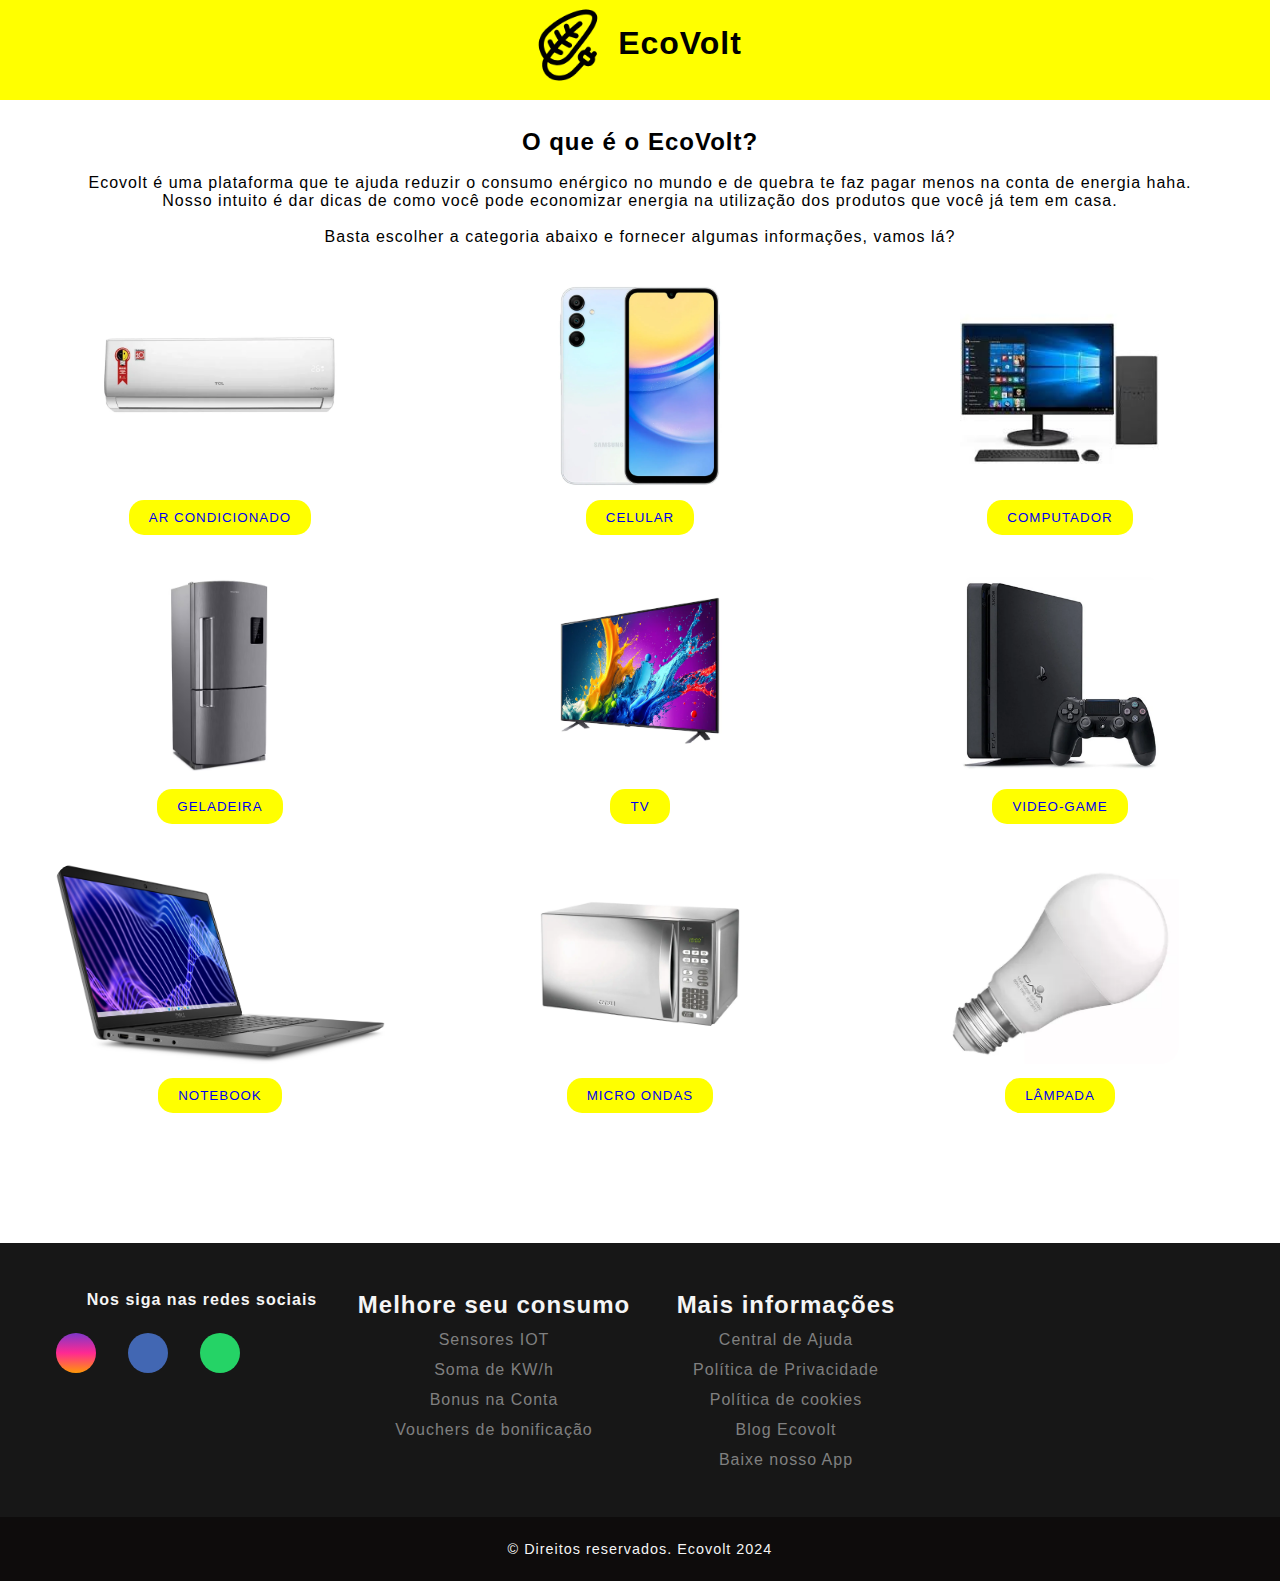
<file: index.html>
<!DOCTYPE html>
<html lang="pt-br">
<head>
    <meta charset="UTF-8">
    <meta name="viewport" content="width=device-width, initial-scale=1.0">
    <title>EcoVolt</title>

    <!-- css -->
    <link rel="stylesheet" href="/css/style.css">

    <!-- icone da aba -->
    <link rel="shortcut icon" href="/images/energy-green-leaf-svgrepo-com.png" type="image/x-icon">

    <!-- icones do rodapé -->
    <link rel="stylesheet" href="https://cdnjs.cloudflare.com/ajax/libs/font-awesome/6.2.1/css/all.min.css" integrity="sha512-MV7K8+y+gLIBoVD59lQIYicR65iaqukzvf/nwasF0nqhPay5w/9lJmVM2hMDcnK1OnMGCdVK+iQrJ7lzPJQd1w==" crossorigin="anonymous" referrerpolicy="no-referrer"/>

</head>

<!-- inicio -->
<body>
    <header>
        <img class="logo" src="/images/energy-green-leaf-svgrepo-com.png" alt="imagem de uma folha com ponta de tomada">
        <h1 class="nome">EcoVolt</h1>
    </header>
    <main>
        <h2 class="subtitulo">O que é o EcoVolt?</h2>
            <p>Ecovolt é uma plataforma que te ajuda reduzir o consumo enérgico no mundo e de quebra te faz pagar menos na conta de energia haha.<br>

                Nosso intuito é dar dicas de como você pode economizar energia na utilização dos produtos que você já tem em casa.<br><br>
                
                Basta escolher a categoria abaixo e fornecer algumas informações, vamos lá?
                </p>

        <div class="home">

            <!-- produto1 -->
            <div class="imagensProduto1">
                <div><img src="/images/ar-condicionado.png" alt="Ar-condicionado"></div>
                <button><a href="/pages/ar.html">AR CONDICIONADO</a></button>
            </div>

            <!-- produto2 -->
            <div class="imagensProduto1">
                <div><img src="/images/celular.png" alt="celular"></div>
                <button><a href="/pages/celular.html">CELULAR</a></button>
            </div>

            <!-- produto3 -->
            <div class="imagensProduto1">
                <div><img src="/images/computador.png" alt="computador"></div>
                <button><a href="/pages/computador.html">COMPUTADOR</a></button>
            </div>

            <!-- produto4 -->
            <div class="imagensProduto">
                <div><img src="/images/geladeira.png" alt="geladeira"></div>
                <button><a href="/pages/geladeira.html">GELADEIRA</a></button>
            </div>

            <!-- produto5 -->
            <div class="imagensProduto">
                <div><img src="/images/tv.png" alt="tv"></div>
                <button><a href="/pages/tv.html">TV</a></button>
            </div>

            <!-- produto6 -->
            <div class="imagensProduto">
                <div><img src="/images/video-game.png" alt="video-game"></div>
                <button><a href="/pages/videoGame.html">VIDEO-GAME</a></button>
            </div>

            <!-- produto7 -->
            <div class="imagensProduto">
                <div><img src="/images/notebook.png" alt="notebook"></div>
                <button><a href="/pages/notebook.html">NOTEBOOK</a></button>
            </div>

            <!-- produto8 -->
            <div class="imagensProduto">
                <div><img src="/images/micro-ondas.png" alt="micro-ondas"></div>
                <button><a href="/pages/microOndas.html">MICRO ONDAS</a></button>
            </div>

            <!-- produto9 -->
            <div class="imagensProduto">
                <div><img src="/images/lampada.png" alt="lâmpada"></div>
                <button><a href="/pages/lampada.html">LÂMPADA</a></button>
            </div>

            </div>
    </main>

    <!-- rodapé -->
    <footer>
        <div id="footer">
            <div id="footer_contatos">
                <p><b>Nos siga nas redes sociais</b></p>
  
                <div id="footer_social_media">
                    <a href="#" class="footer-link" id="instagram">
                        <i class="fa-brands fa-instagram"></i>
                    </a>
  
                    <a href="#" class="footer-link" id="facebook">
                        <i class="fa-brands fa-facebook-f"></i>
                    </a>
  
                    <a href="#" class="footer-link" id="whatsapp">
                        <i class="fa-brands fa-whatsapp"></i>
                    </a>
                </div>
            </div>
            
  
            <ul class="footer-lista">
                <li>
                    <h2>Melhore seu consumo</h2>
                </li>
                <li>
                    <a href="#" class="footer-link">Sensores IOT</a>
                </li>
                <li>
                    <a href="#" class="footer-link">Soma de KW/h</a>
                </li>
                <li>
                    <a href="#" class="footer-link">Bonus na Conta</a>
                </li>
                <li>
                  <a href="#" class="footer-link">Vouchers de bonificação</a>
              </li>
            </ul>
  
            <ul class="footer-lista">
              <li>
                  <h2>Mais informações</h2>
              </li>
              <li>
                  <a href="#" class="footer-link">Central de Ajuda</a>
              </li>
              <li>
                  <a href="#" class="footer-link">Política de Privacidade</a>
              </li>
              <li>
                  <a href="#" class="footer-link">Política de cookies</a>
              </li>
            <li>
              <a href="#" class="footer-link">Blog Ecovolt</a>
          </li>
          <li>
            <a href="#" class="footer-link">Baixe nosso App</a>
        </li>
          </ul>
        </div>

        <div id="footer_copyright">
            &#169
            Direitos reservados. Ecovolt 2024
        </div>
    </footer>
</body>
<!-- fim -->
</html>
</file>
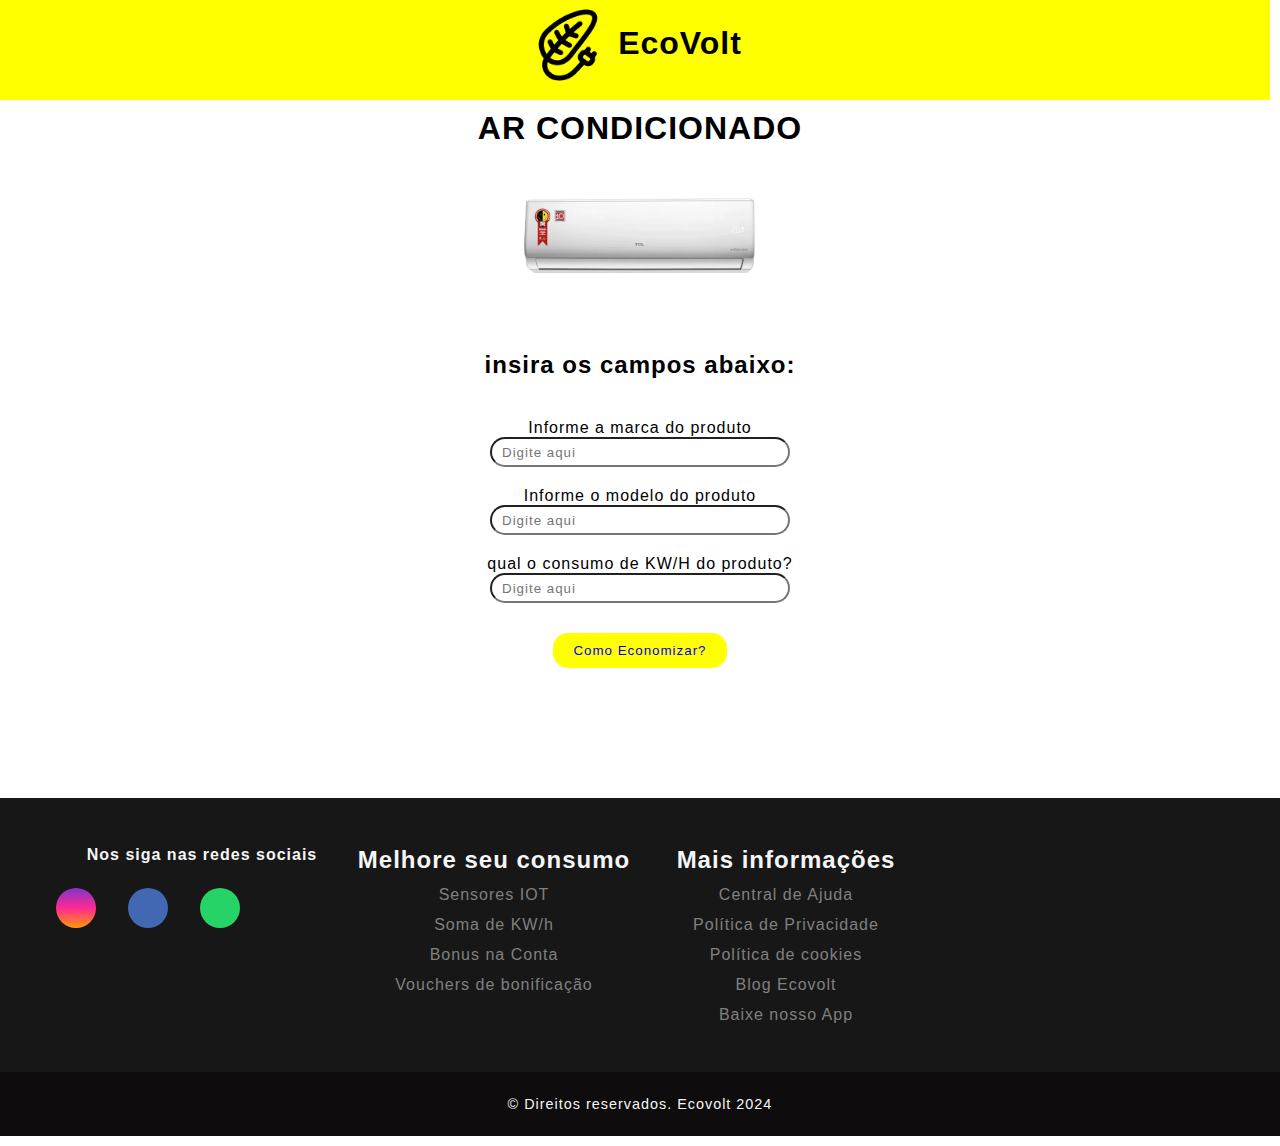
<file: pages/ar.html>
<!DOCTYPE html>
<html lang="pt-br">
<head>
    <meta charset="UTF-8">
    <meta name="viewport" content="width=device-width, initial-scale=1.0">
    <title>EcoVolt</title>
    <link rel="stylesheet" href="/css/style.css">
    <link rel="stylesheet" href="/css/geral.css">

    <link rel="stylesheet" href="https://cdnjs.cloudflare.com/ajax/libs/font-awesome/6.2.1/css/all.min.css" integrity="sha512-MV7K8+y+gLIBoVD59lQIYicR65iaqukzvf/nwasF0nqhPay5w/9lJmVM2hMDcnK1OnMGCdVK+iQrJ7lzPJQd1w==" crossorigin="anonymous" referrerpolicy="no-referrer"/>

</head>
<body>
    <header>
        <img class="logo" src="/images/energy-green-leaf-svgrepo-com.png" alt="imagem de uma folha com ponta de tomada">
        <h1 class="nome">EcoVolt</h1>
    </header>
    <main>
        <div></div>
        <div>
        <h1>AR CONDICIONADO</h1>
            <img src="/images/ar-condicionado.png" alt="">
            <h2 class="pré-infos">insira os campos abaixo:</h2>
        </div>
        
        <div class="text-box">
            <div>Informe a marca do produto</div>
            <input class="caixa-de-texto" type="text" placeholder="Digite aqui">
            </div>

          <div class="text-box">
            <div>Informe o modelo do produto</div>
            <input class="caixa-de-texto" type="text" placeholder="Digite aqui">
            </div>

            <div class="text-box">
                <div>qual o consumo de KW/H do produto?</div>
                <input class="caixa-de-texto" type="text" placeholder="Digite aqui">
                </div>

                <button><a href="/pages/sugs.html">Como Economizar?</a></button>

        </div>
            
    </main>

     <!-- rodapé -->
    <footer>
        <div id="footer">
            <div id="footer_contatos">
                <p><b>Nos siga nas redes sociais</b></p>
  
                <div id="footer_social_media">
                    <a href="#" class="footer-link" id="instagram">
                        <i class="fa-brands fa-instagram"></i>
                    </a>
  
                    <a href="#" class="footer-link" id="facebook">
                        <i class="fa-brands fa-facebook-f"></i>
                    </a>
  
                    <a href="#" class="footer-link" id="whatsapp">
                        <i class="fa-brands fa-whatsapp"></i>
                    </a>
                </div>
            </div>
            
  
            <ul class="footer-lista">
                <li>
                    <h2>Melhore seu consumo</h2>
                </li>
                <li>
                    <a href="#" class="footer-link">Sensores IOT</a>
                </li>
                <li>
                    <a href="#" class="footer-link">Soma de KW/h</a>
                </li>
                <li>
                    <a href="#" class="footer-link">Bonus na Conta</a>
                </li>
                <li>
                  <a href="#" class="footer-link">Vouchers de bonificação</a>
              </li>
            </ul>
  
            <ul class="footer-lista">
              <li>
                  <h2>Mais informações</h2>
              </li>
              <li>
                  <a href="#" class="footer-link">Central de Ajuda</a>
              </li>
              <li>
                  <a href="#" class="footer-link">Política de Privacidade</a>
              </li>
              <li>
                  <a href="#" class="footer-link">Política de cookies</a>
              </li>
            <li>
              <a href="#" class="footer-link">Blog Ecovolt</a>
          </li>
          <li>
            <a href="#" class="footer-link">Baixe nosso App</a>
        </li>
          </ul>
        </div>
  
        <div id="footer_copyright">
            &#169
            Direitos reservados. Ecovolt 2024
        </div>
    </footer>

</body>
</html>
</file>
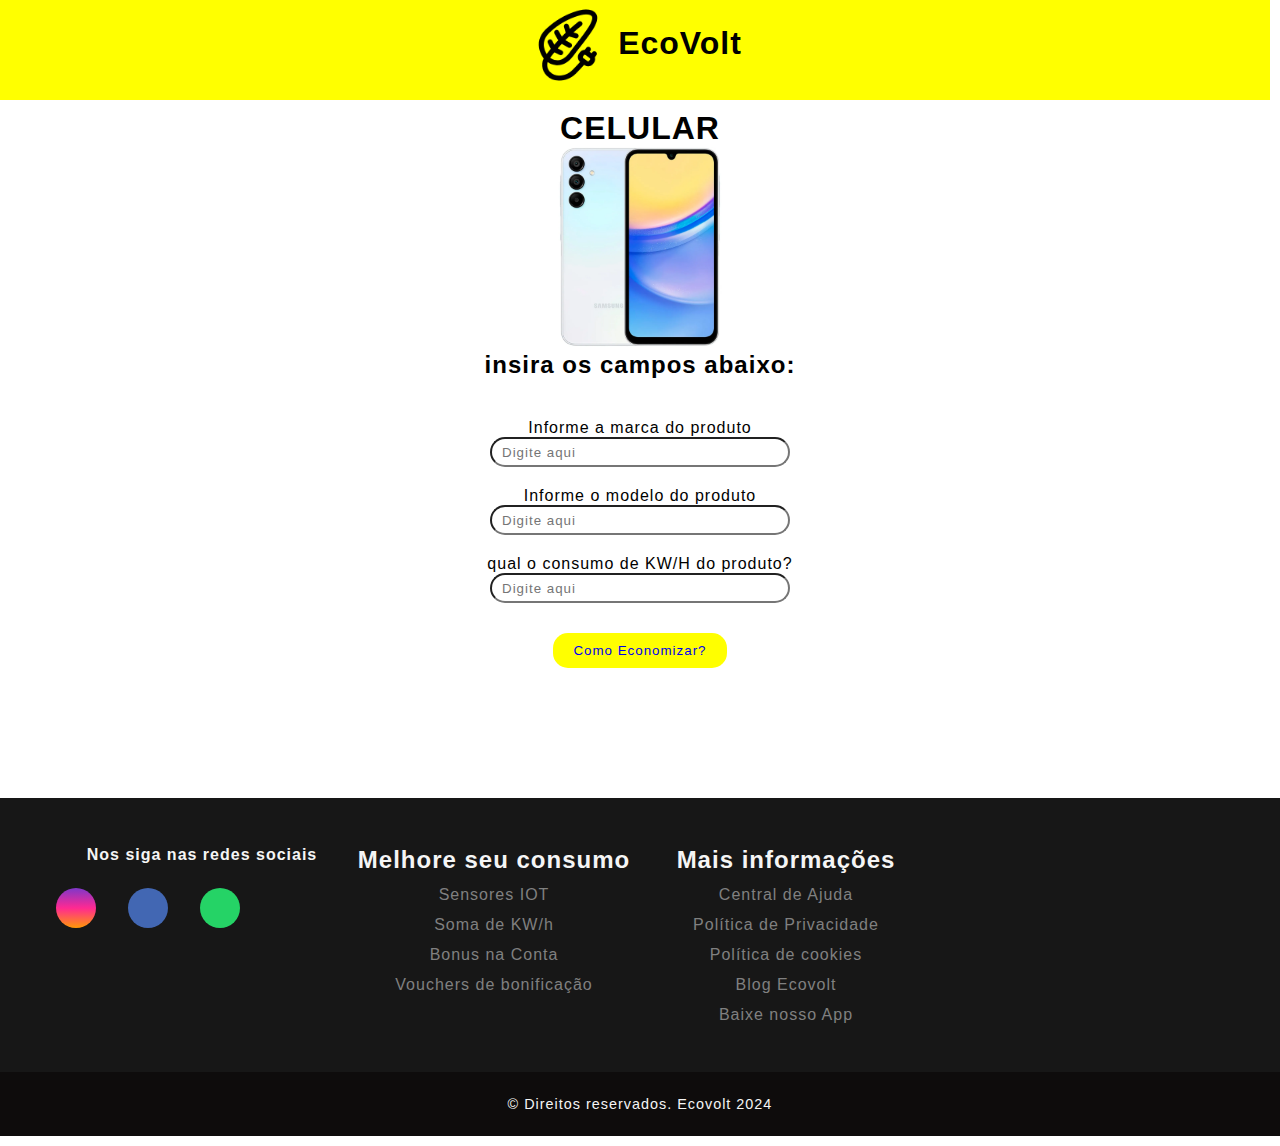
<file: pages/celular.html>
<!DOCTYPE html>
<html lang="pt-br">
<head>
    <meta charset="UTF-8">
    <meta name="viewport" content="width=device-width, initial-scale=1.0">
    <title>EcoVolt</title>
    <link rel="stylesheet" href="/css/style.css">
    <link rel="stylesheet" href="/css/geral.css">

    <link rel="stylesheet" href="https://cdnjs.cloudflare.com/ajax/libs/font-awesome/6.2.1/css/all.min.css" integrity="sha512-MV7K8+y+gLIBoVD59lQIYicR65iaqukzvf/nwasF0nqhPay5w/9lJmVM2hMDcnK1OnMGCdVK+iQrJ7lzPJQd1w==" crossorigin="anonymous" referrerpolicy="no-referrer"/>

</head>
<body>
    <header>
        <img class="logo" src="/images/energy-green-leaf-svgrepo-com.png" alt="imagem de uma folha com ponta de tomada">
        <h1 class="nome">EcoVolt</h1>
    </header>
    <main>
        <div></div>
        <div>
        <h1>CELULAR</h1>
            <img src="/images/celular.png" alt="">
            <h2 class="pré-infos">insira os campos abaixo:</h2>
        </div>
        
        <div class="text-box">
            <div>Informe a marca do produto</div>
            <input class="caixa-de-texto" type="text" placeholder="Digite aqui">
            </div>

          <div class="text-box">
            <div>Informe o modelo do produto</div>
            <input class="caixa-de-texto" type="text" placeholder="Digite aqui">
            </div>

            <div class="text-box">
                <div>qual o consumo de KW/H do produto?</div>
                <input class="caixa-de-texto" type="text" placeholder="Digite aqui">
                </div>

                <button><a href="/pages/sugs.html">Como Economizar?</a></button>

        </div>
            
    </main>

     <!-- rodapé -->
    <footer>
        <div id="footer">
            <div id="footer_contatos">
                <p><b>Nos siga nas redes sociais</b></p>
  
                <div id="footer_social_media">
                    <a href="#" class="footer-link" id="instagram">
                        <i class="fa-brands fa-instagram"></i>
                    </a>
  
                    <a href="#" class="footer-link" id="facebook">
                        <i class="fa-brands fa-facebook-f"></i>
                    </a>
  
                    <a href="#" class="footer-link" id="whatsapp">
                        <i class="fa-brands fa-whatsapp"></i>
                    </a>
                </div>
            </div>
            
  
            <ul class="footer-lista">
                <li>
                    <h2>Melhore seu consumo</h2>
                </li>
                <li>
                    <a href="#" class="footer-link">Sensores IOT</a>
                </li>
                <li>
                    <a href="#" class="footer-link">Soma de KW/h</a>
                </li>
                <li>
                    <a href="#" class="footer-link">Bonus na Conta</a>
                </li>
                <li>
                  <a href="#" class="footer-link">Vouchers de bonificação</a>
              </li>
            </ul>
  
            <ul class="footer-lista">
              <li>
                  <h2>Mais informações</h2>
              </li>
              <li>
                  <a href="#" class="footer-link">Central de Ajuda</a>
              </li>
              <li>
                  <a href="#" class="footer-link">Política de Privacidade</a>
              </li>
              <li>
                  <a href="#" class="footer-link">Política de cookies</a>
              </li>
            <li>
              <a href="#" class="footer-link">Blog Ecovolt</a>
          </li>
          <li>
            <a href="#" class="footer-link">Baixe nosso App</a>
        </li>
          </ul>
        </div>
  
        <div id="footer_copyright">
            &#169
            Direitos reservados. Ecovolt 2024
        </div>
    </footer>

</body>
</html>
</file>
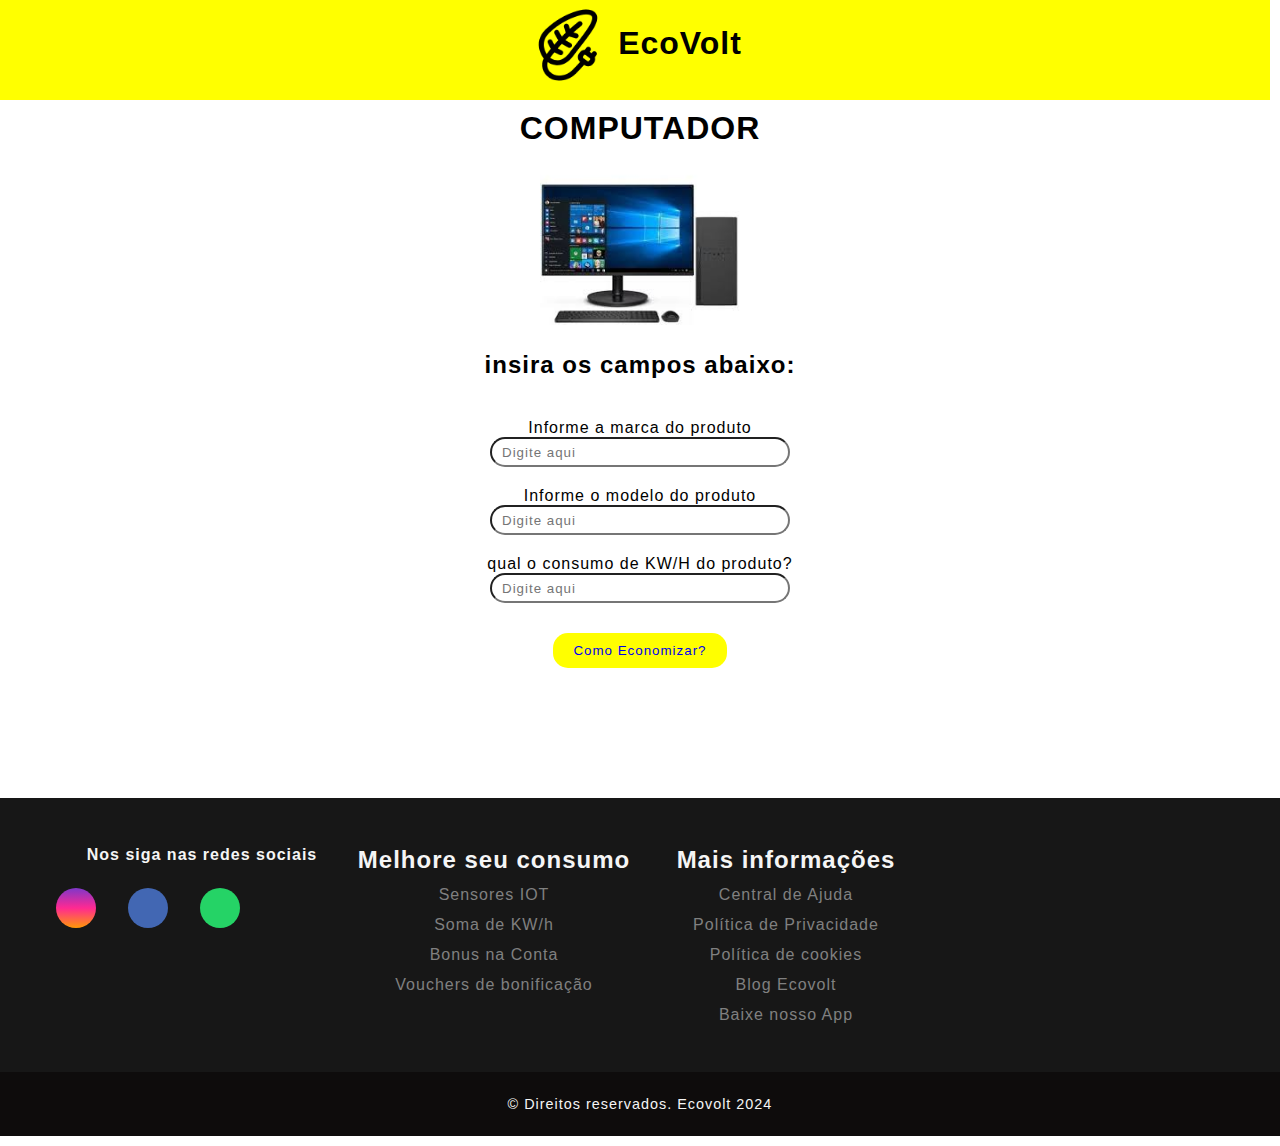
<file: pages/computador.html>
<!DOCTYPE html>
<html lang="pt-br">
<head>
    <meta charset="UTF-8">
    <meta name="viewport" content="width=device-width, initial-scale=1.0">
    <title>EcoVolt</title>
    <link rel="stylesheet" href="/css/style.css">
    <link rel="stylesheet" href="/css/geral.css">

    <link rel="stylesheet" href="https://cdnjs.cloudflare.com/ajax/libs/font-awesome/6.2.1/css/all.min.css" integrity="sha512-MV7K8+y+gLIBoVD59lQIYicR65iaqukzvf/nwasF0nqhPay5w/9lJmVM2hMDcnK1OnMGCdVK+iQrJ7lzPJQd1w==" crossorigin="anonymous" referrerpolicy="no-referrer"/>

</head>
<body>
    <header>
        <img class="logo" src="/images/energy-green-leaf-svgrepo-com.png" alt="imagem de uma folha com ponta de tomada">
        <h1 class="nome">EcoVolt</h1>
    </header>
    <main>
        <div></div>
        <div>
        <h1>COMPUTADOR</h1>
            <img src="/images/computador.png" alt="">
            <h2 class="pré-infos">insira os campos abaixo:</h2>
        </div>
        
        <div class="text-box">
            <div>Informe a marca do produto</div>
            <input class="caixa-de-texto" type="text" placeholder="Digite aqui">
            </div>

          <div class="text-box">
            <div>Informe o modelo do produto</div>
            <input class="caixa-de-texto" type="text" placeholder="Digite aqui">
            </div>

            <div class="text-box">
                <div>qual o consumo de KW/H do produto?</div>
                <input class="caixa-de-texto" type="text" placeholder="Digite aqui">
                </div>

                <button><a href="/pages/sugs.html">Como Economizar?</a></button>

        </div>
            
    </main>

     <!-- rodapé -->
    <footer>
        <div id="footer">
            <div id="footer_contatos">
                <p><b>Nos siga nas redes sociais</b></p>
  
                <div id="footer_social_media">
                    <a href="#" class="footer-link" id="instagram">
                        <i class="fa-brands fa-instagram"></i>
                    </a>
  
                    <a href="#" class="footer-link" id="facebook">
                        <i class="fa-brands fa-facebook-f"></i>
                    </a>
  
                    <a href="#" class="footer-link" id="whatsapp">
                        <i class="fa-brands fa-whatsapp"></i>
                    </a>
                </div>
            </div>
            
  
            <ul class="footer-lista">
                <li>
                    <h2>Melhore seu consumo</h2>
                </li>
                <li>
                    <a href="#" class="footer-link">Sensores IOT</a>
                </li>
                <li>
                    <a href="#" class="footer-link">Soma de KW/h</a>
                </li>
                <li>
                    <a href="#" class="footer-link">Bonus na Conta</a>
                </li>
                <li>
                  <a href="#" class="footer-link">Vouchers de bonificação</a>
              </li>
            </ul>
  
            <ul class="footer-lista">
              <li>
                  <h2>Mais informações</h2>
              </li>
              <li>
                  <a href="#" class="footer-link">Central de Ajuda</a>
              </li>
              <li>
                  <a href="#" class="footer-link">Política de Privacidade</a>
              </li>
              <li>
                  <a href="#" class="footer-link">Política de cookies</a>
              </li>
            <li>
              <a href="#" class="footer-link">Blog Ecovolt</a>
          </li>
          <li>
            <a href="#" class="footer-link">Baixe nosso App</a>
        </li>
          </ul>
        </div>
  
        <div id="footer_copyright">
            &#169
            Direitos reservados. Ecovolt 2024
        </div>
    </footer>

</body>
</html>
</file>
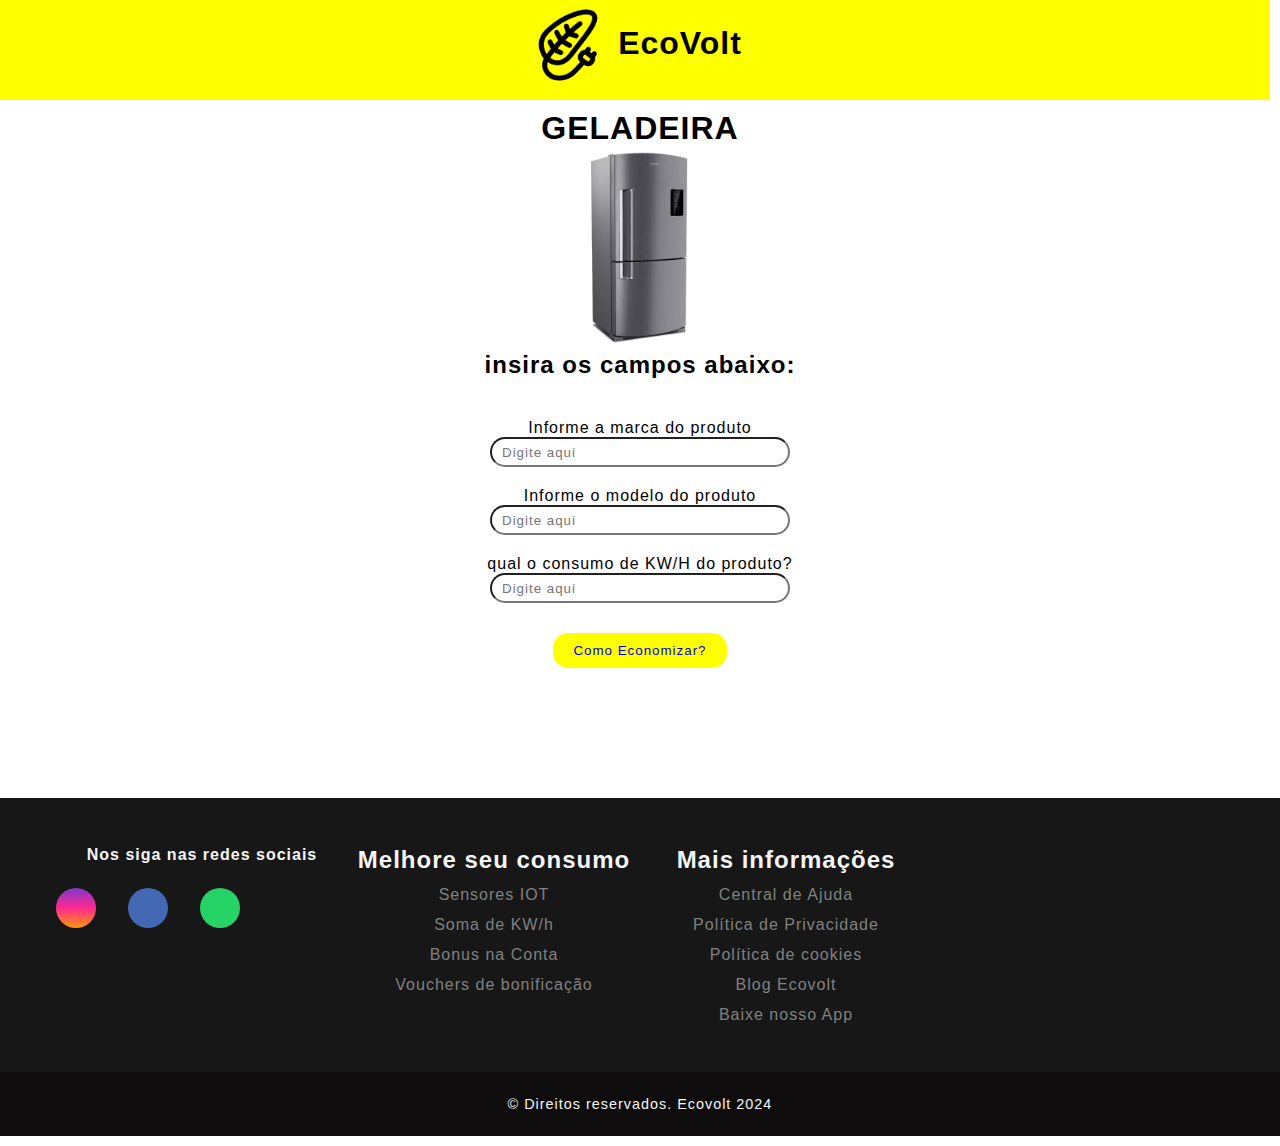
<file: pages/geladeira.html>
<!DOCTYPE html>
<html lang="pt-br">
<head>
    <meta charset="UTF-8">
    <meta name="viewport" content="width=device-width, initial-scale=1.0">
    <title>EcoVolt</title>
    <link rel="stylesheet" href="/css/style.css">
    <link rel="stylesheet" href="/css/geral.css">

    <link rel="stylesheet" href="https://cdnjs.cloudflare.com/ajax/libs/font-awesome/6.2.1/css/all.min.css" integrity="sha512-MV7K8+y+gLIBoVD59lQIYicR65iaqukzvf/nwasF0nqhPay5w/9lJmVM2hMDcnK1OnMGCdVK+iQrJ7lzPJQd1w==" crossorigin="anonymous" referrerpolicy="no-referrer"/>

</head>
<body>
    <header>
        <img class="logo" src="/images/energy-green-leaf-svgrepo-com.png" alt="imagem de uma folha com ponta de tomada">
        <h1 class="nome">EcoVolt</h1>
    </header>
    <main>
        <div></div>
        <div>
        <h1>GELADEIRA</h1>
            <img src="/images/geladeira.png" alt="">
            <h2 class="pré-infos">insira os campos abaixo:</h2>
        </div>
        
        <div class="text-box">
            <div>Informe a marca do produto</div>
            <input class="caixa-de-texto" type="text" placeholder="Digite aqui">
            </div>

          <div class="text-box">
            <div>Informe o modelo do produto</div>
            <input class="caixa-de-texto" type="text" placeholder="Digite aqui">
            </div>

            <div class="text-box">
                <div>qual o consumo de KW/H do produto?</div>
                <input class="caixa-de-texto" type="text" placeholder="Digite aqui">
                </div>

                <button><a href="/pages/sugs.html">Como Economizar?</a></button>

        </div>
            
    </main>

     <!-- rodapé -->
    <footer>
        <div id="footer">
            <div id="footer_contatos">
                <p><b>Nos siga nas redes sociais</b></p>
  
                <div id="footer_social_media">
                    <a href="#" class="footer-link" id="instagram">
                        <i class="fa-brands fa-instagram"></i>
                    </a>
  
                    <a href="#" class="footer-link" id="facebook">
                        <i class="fa-brands fa-facebook-f"></i>
                    </a>
  
                    <a href="#" class="footer-link" id="whatsapp">
                        <i class="fa-brands fa-whatsapp"></i>
                    </a>
                </div>
            </div>
            
  
            <ul class="footer-lista">
                <li>
                    <h2>Melhore seu consumo</h2>
                </li>
                <li>
                    <a href="#" class="footer-link">Sensores IOT</a>
                </li>
                <li>
                    <a href="#" class="footer-link">Soma de KW/h</a>
                </li>
                <li>
                    <a href="#" class="footer-link">Bonus na Conta</a>
                </li>
                <li>
                  <a href="#" class="footer-link">Vouchers de bonificação</a>
              </li>
            </ul>
  
            <ul class="footer-lista">
              <li>
                  <h2>Mais informações</h2>
              </li>
              <li>
                  <a href="#" class="footer-link">Central de Ajuda</a>
              </li>
              <li>
                  <a href="#" class="footer-link">Política de Privacidade</a>
              </li>
              <li>
                  <a href="#" class="footer-link">Política de cookies</a>
              </li>
            <li>
              <a href="#" class="footer-link">Blog Ecovolt</a>
          </li>
          <li>
            <a href="#" class="footer-link">Baixe nosso App</a>
        </li>
          </ul>
        </div>
  
        <div id="footer_copyright">
            &#169
            Direitos reservados. Ecovolt 2024
        </div>
    </footer>

</body>
</html>
</file>
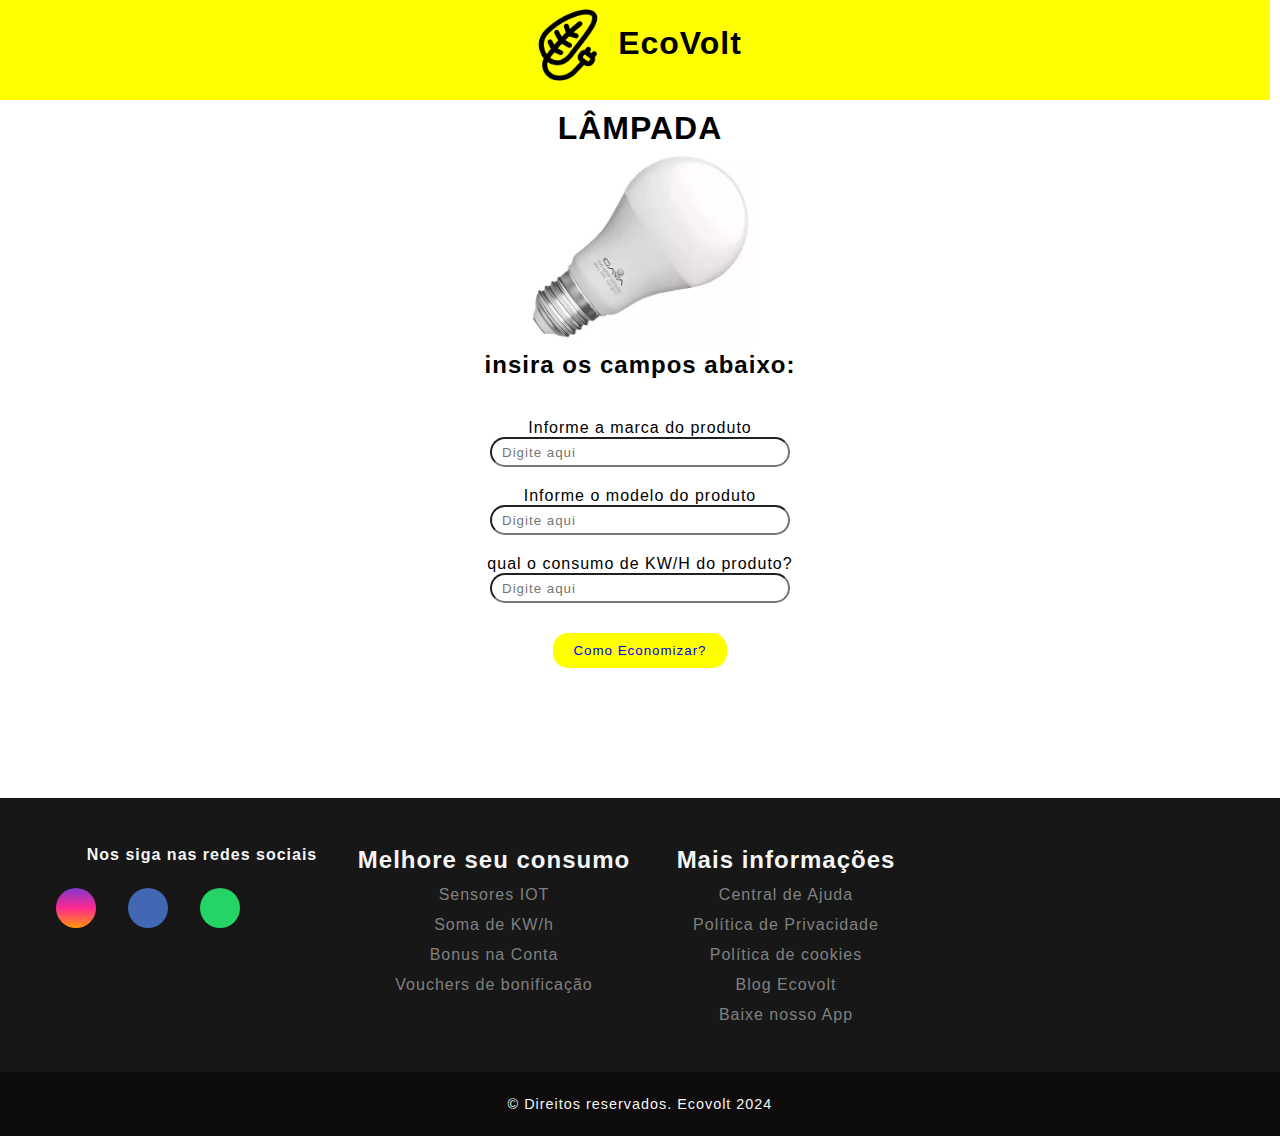
<file: pages/lampada.html>
<!DOCTYPE html>
<html lang="pt-br">
<head>
    <meta charset="UTF-8">
    <meta name="viewport" content="width=device-width, initial-scale=1.0">
    <title>EcoVolt</title>
    <link rel="stylesheet" href="/css/style.css">
    <link rel="stylesheet" href="/css/geral.css">

    <link rel="stylesheet" href="https://cdnjs.cloudflare.com/ajax/libs/font-awesome/6.2.1/css/all.min.css" integrity="sha512-MV7K8+y+gLIBoVD59lQIYicR65iaqukzvf/nwasF0nqhPay5w/9lJmVM2hMDcnK1OnMGCdVK+iQrJ7lzPJQd1w==" crossorigin="anonymous" referrerpolicy="no-referrer"/>

</head>
<body>
    <header>
        <img class="logo" src="/images/energy-green-leaf-svgrepo-com.png" alt="imagem de uma folha com ponta de tomada">
        <h1 class="nome">EcoVolt</h1>
    </header>
    <main>
        <div></div>
        <div>
        <h1>LÂMPADA</h1>
            <img src="/images/lampada.png" alt="">
            <h2 class="pré-infos">insira os campos abaixo:</h2>
        </div>
        
        <div class="text-box">
            <div>Informe a marca do produto</div>
            <input class="caixa-de-texto" type="text" placeholder="Digite aqui">
            </div>

          <div class="text-box">
            <div>Informe o modelo do produto</div>
            <input class="caixa-de-texto" type="text" placeholder="Digite aqui">
            </div>

            <div class="text-box">
                <div>qual o consumo de KW/H do produto?</div>
                <input class="caixa-de-texto" type="text" placeholder="Digite aqui">
                </div>

                <button><a href="/pages/sugs.html">Como Economizar?</a></button>

        </div>
            
    </main>

     <!-- rodapé -->
    <footer>
        <div id="footer">
            <div id="footer_contatos">
                <p><b>Nos siga nas redes sociais</b></p>
  
                <div id="footer_social_media">
                    <a href="#" class="footer-link" id="instagram">
                        <i class="fa-brands fa-instagram"></i>
                    </a>
  
                    <a href="#" class="footer-link" id="facebook">
                        <i class="fa-brands fa-facebook-f"></i>
                    </a>
  
                    <a href="#" class="footer-link" id="whatsapp">
                        <i class="fa-brands fa-whatsapp"></i>
                    </a>
                </div>
            </div>
            
  
            <ul class="footer-lista">
                <li>
                    <h2>Melhore seu consumo</h2>
                </li>
                <li>
                    <a href="#" class="footer-link">Sensores IOT</a>
                </li>
                <li>
                    <a href="#" class="footer-link">Soma de KW/h</a>
                </li>
                <li>
                    <a href="#" class="footer-link">Bonus na Conta</a>
                </li>
                <li>
                  <a href="#" class="footer-link">Vouchers de bonificação</a>
              </li>
            </ul>
  
            <ul class="footer-lista">
              <li>
                  <h2>Mais informações</h2>
              </li>
              <li>
                  <a href="#" class="footer-link">Central de Ajuda</a>
              </li>
              <li>
                  <a href="#" class="footer-link">Política de Privacidade</a>
              </li>
              <li>
                  <a href="#" class="footer-link">Política de cookies</a>
              </li>
            <li>
              <a href="#" class="footer-link">Blog Ecovolt</a>
          </li>
          <li>
            <a href="#" class="footer-link">Baixe nosso App</a>
        </li>
          </ul>
        </div>
  
        <div id="footer_copyright">
            &#169
            Direitos reservados. Ecovolt 2024
        </div>
    </footer>

</body>
</html>
</file>
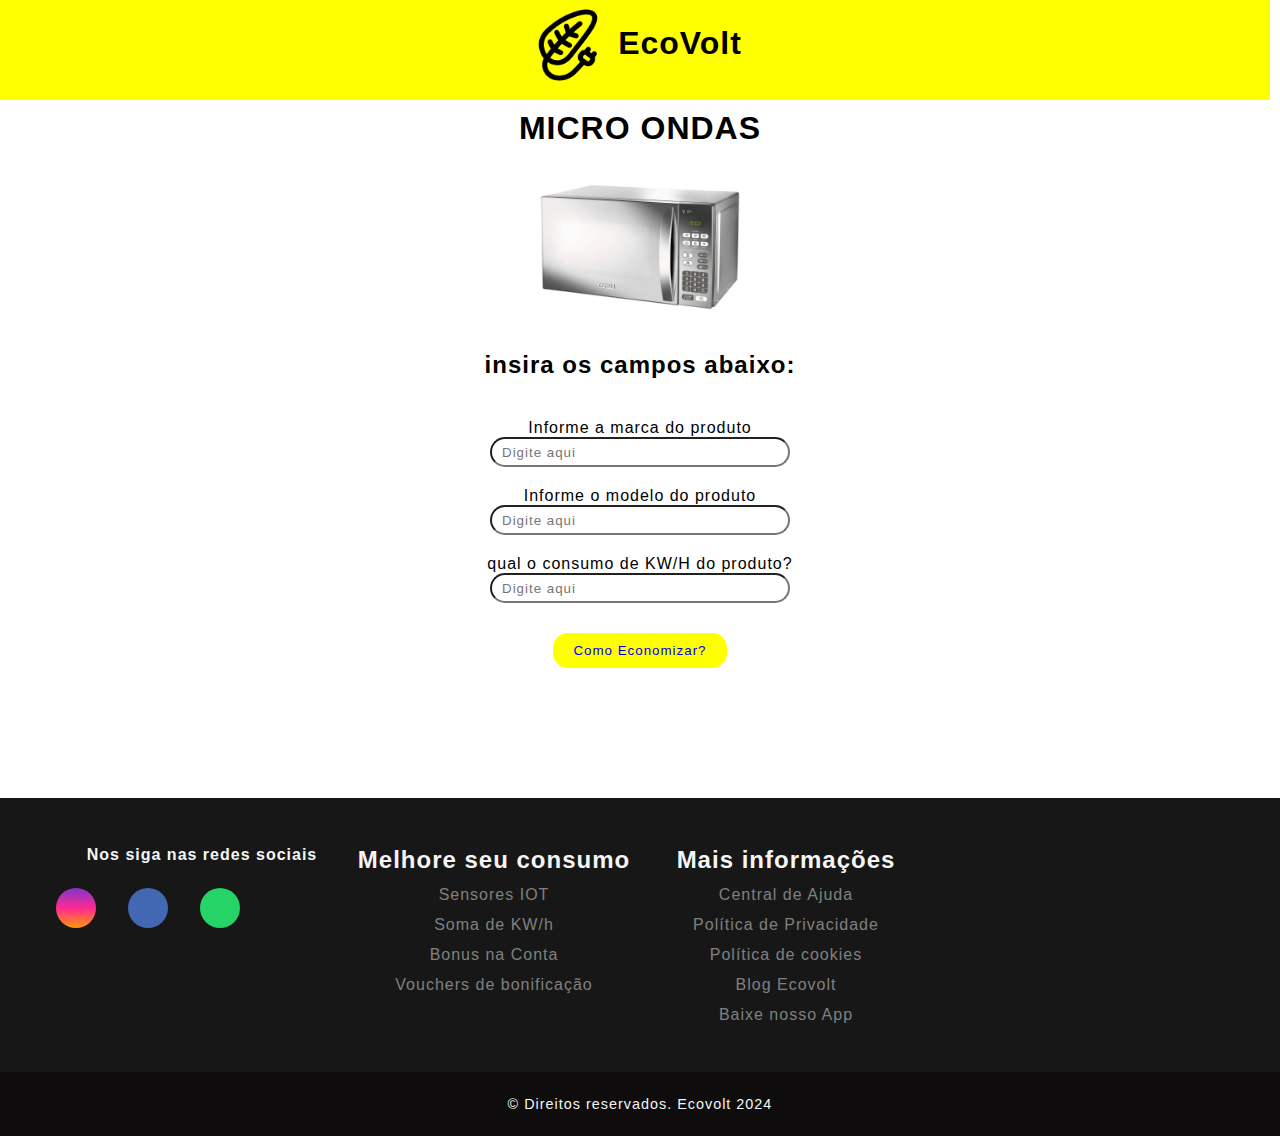
<file: pages/microOndas.html>
<!DOCTYPE html>
<html lang="pt-br">
<head>
    <meta charset="UTF-8">
    <meta name="viewport" content="width=device-width, initial-scale=1.0">
    <title>EcoVolt</title>
    <link rel="stylesheet" href="/css/style.css">
    <link rel="stylesheet" href="/css/geral.css">

    <link rel="stylesheet" href="https://cdnjs.cloudflare.com/ajax/libs/font-awesome/6.2.1/css/all.min.css" integrity="sha512-MV7K8+y+gLIBoVD59lQIYicR65iaqukzvf/nwasF0nqhPay5w/9lJmVM2hMDcnK1OnMGCdVK+iQrJ7lzPJQd1w==" crossorigin="anonymous" referrerpolicy="no-referrer"/>

</head>
<body>
    <header>
        <img class="logo" src="/images/energy-green-leaf-svgrepo-com.png" alt="imagem de uma folha com ponta de tomada">
        <h1 class="nome">EcoVolt</h1>
    </header>
    <main>
        <div></div>
        <div>
        <h1>MICRO ONDAS</h1>
            <img src="/images//micro-ondas.png" alt="">
            <h2 class="pré-infos">insira os campos abaixo:</h2>
        </div>
        
        <div class="text-box">
            <div>Informe a marca do produto</div>
            <input class="caixa-de-texto" type="text" placeholder="Digite aqui">
            </div>

          <div class="text-box">
            <div>Informe o modelo do produto</div>
            <input class="caixa-de-texto" type="text" placeholder="Digite aqui">
            </div>

            <div class="text-box">
                <div>qual o consumo de KW/H do produto?</div>
                <input class="caixa-de-texto" type="text" placeholder="Digite aqui">
                </div>

                <button><a href="/pages/sugs.html">Como Economizar?</a></button>

        </div>
            
    </main>

     <!-- rodapé -->
    <footer>
        <div id="footer">
            <div id="footer_contatos">
                <p><b>Nos siga nas redes sociais</b></p>
  
                <div id="footer_social_media">
                    <a href="#" class="footer-link" id="instagram">
                        <i class="fa-brands fa-instagram"></i>
                    </a>
  
                    <a href="#" class="footer-link" id="facebook">
                        <i class="fa-brands fa-facebook-f"></i>
                    </a>
  
                    <a href="#" class="footer-link" id="whatsapp">
                        <i class="fa-brands fa-whatsapp"></i>
                    </a>
                </div>
            </div>
            
  
            <ul class="footer-lista">
                <li>
                    <h2>Melhore seu consumo</h2>
                </li>
                <li>
                    <a href="#" class="footer-link">Sensores IOT</a>
                </li>
                <li>
                    <a href="#" class="footer-link">Soma de KW/h</a>
                </li>
                <li>
                    <a href="#" class="footer-link">Bonus na Conta</a>
                </li>
                <li>
                  <a href="#" class="footer-link">Vouchers de bonificação</a>
              </li>
            </ul>
  
            <ul class="footer-lista">
              <li>
                  <h2>Mais informações</h2>
              </li>
              <li>
                  <a href="#" class="footer-link">Central de Ajuda</a>
              </li>
              <li>
                  <a href="#" class="footer-link">Política de Privacidade</a>
              </li>
              <li>
                  <a href="#" class="footer-link">Política de cookies</a>
              </li>
            <li>
              <a href="#" class="footer-link">Blog Ecovolt</a>
          </li>
          <li>
            <a href="#" class="footer-link">Baixe nosso App</a>
        </li>
          </ul>
        </div>
  
        <div id="footer_copyright">
            &#169
            Direitos reservados. Ecovolt 2024
        </div>
    </footer>

</body>
</html>
</file>
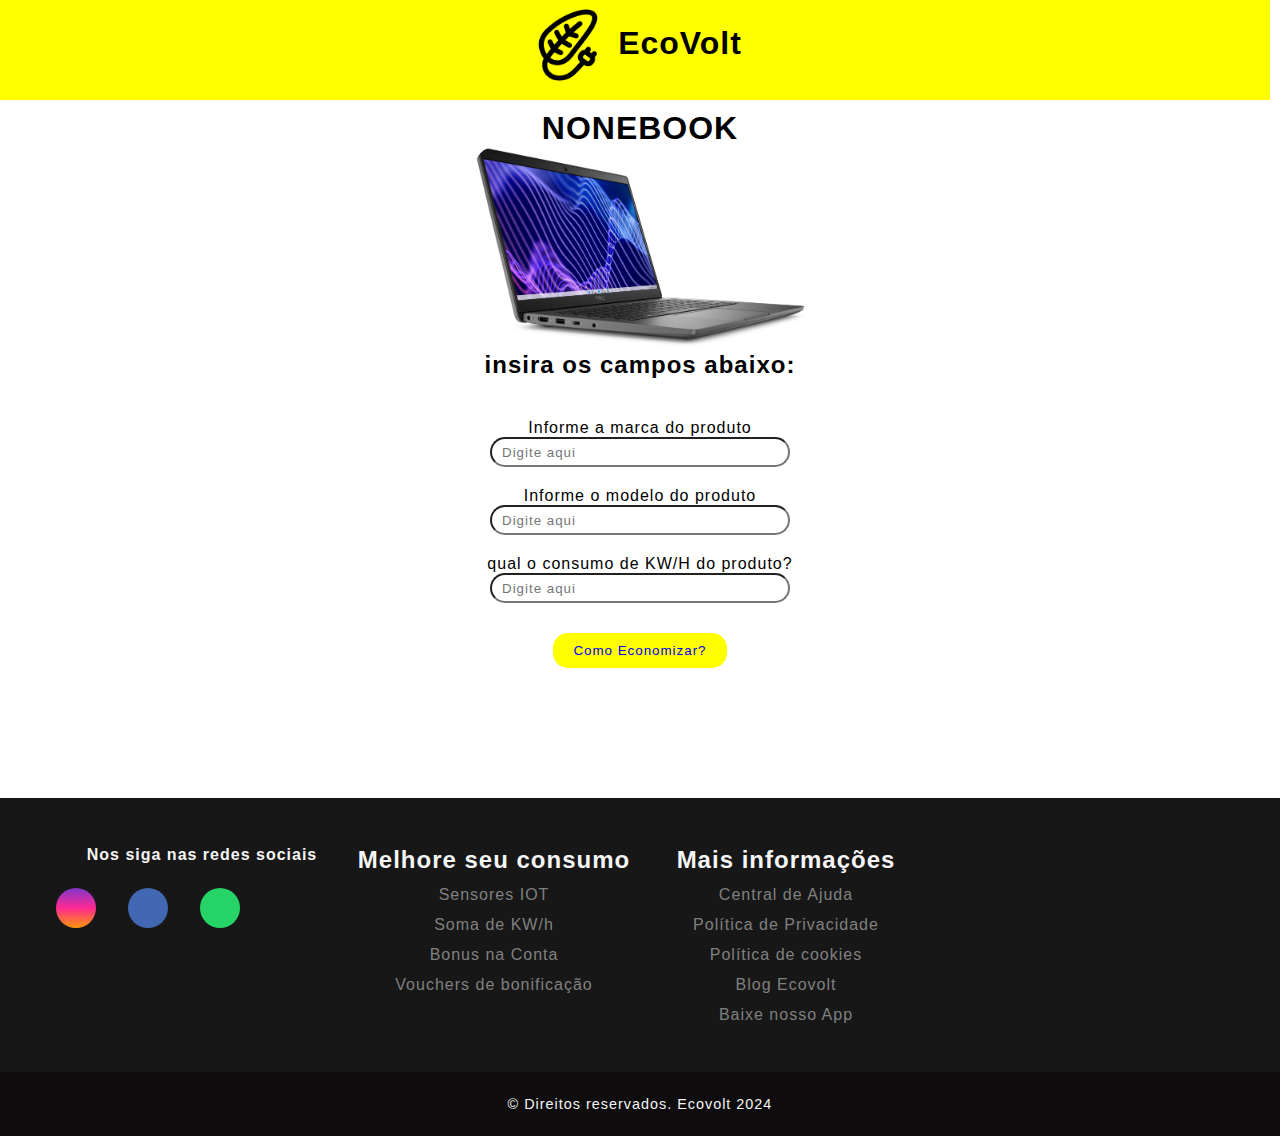
<file: pages/notebook.html>
<!DOCTYPE html>
<html lang="pt-br">
<head>
    <meta charset="UTF-8">
    <meta name="viewport" content="width=device-width, initial-scale=1.0">
    <title>EcoVolt</title>
    <link rel="stylesheet" href="/css/style.css">
    <link rel="stylesheet" href="/css/geral.css">

    <link rel="stylesheet" href="https://cdnjs.cloudflare.com/ajax/libs/font-awesome/6.2.1/css/all.min.css" integrity="sha512-MV7K8+y+gLIBoVD59lQIYicR65iaqukzvf/nwasF0nqhPay5w/9lJmVM2hMDcnK1OnMGCdVK+iQrJ7lzPJQd1w==" crossorigin="anonymous" referrerpolicy="no-referrer"/>

</head>
<body>
    <header>
        <img class="logo" src="/images/energy-green-leaf-svgrepo-com.png" alt="imagem de uma folha com ponta de tomada">
        <h1 class="nome">EcoVolt</h1>
    </header>
    <main>
        <div></div>
        <div>
        <h1>NONEBOOK</h1>
            <img src="/images/notebook.png" alt="">
            <h2 class="pré-infos">insira os campos abaixo:</h2>
        </div>
        
        <div class="text-box">
            <div>Informe a marca do produto</div>
            <input class="caixa-de-texto" type="text" placeholder="Digite aqui">
            </div>

          <div class="text-box">
            <div>Informe o modelo do produto</div>
            <input class="caixa-de-texto" type="text" placeholder="Digite aqui">
            </div>

            <div class="text-box">
                <div>qual o consumo de KW/H do produto?</div>
                <input class="caixa-de-texto" type="text" placeholder="Digite aqui">
                </div>

                <button><a href="/pages/sugs.html">Como Economizar?</a></button>

        </div>
            
    </main>

     <!-- rodapé -->
    <footer>
        <div id="footer">
            <div id="footer_contatos">
                <p><b>Nos siga nas redes sociais</b></p>
  
                <div id="footer_social_media">
                    <a href="#" class="footer-link" id="instagram">
                        <i class="fa-brands fa-instagram"></i>
                    </a>
  
                    <a href="#" class="footer-link" id="facebook">
                        <i class="fa-brands fa-facebook-f"></i>
                    </a>
  
                    <a href="#" class="footer-link" id="whatsapp">
                        <i class="fa-brands fa-whatsapp"></i>
                    </a>
                </div>
            </div>
            
  
            <ul class="footer-lista">
                <li>
                    <h2>Melhore seu consumo</h2>
                </li>
                <li>
                    <a href="#" class="footer-link">Sensores IOT</a>
                </li>
                <li>
                    <a href="#" class="footer-link">Soma de KW/h</a>
                </li>
                <li>
                    <a href="#" class="footer-link">Bonus na Conta</a>
                </li>
                <li>
                  <a href="#" class="footer-link">Vouchers de bonificação</a>
              </li>
            </ul>
  
            <ul class="footer-lista">
              <li>
                  <h2>Mais informações</h2>
              </li>
              <li>
                  <a href="#" class="footer-link">Central de Ajuda</a>
              </li>
              <li>
                  <a href="#" class="footer-link">Política de Privacidade</a>
              </li>
              <li>
                  <a href="#" class="footer-link">Política de cookies</a>
              </li>
            <li>
              <a href="#" class="footer-link">Blog Ecovolt</a>
          </li>
          <li>
            <a href="#" class="footer-link">Baixe nosso App</a>
        </li>
          </ul>
        </div>
  
        <div id="footer_copyright">
            &#169
            Direitos reservados. Ecovolt 2024
        </div>
    </footer>

</body>
</html>
</file>
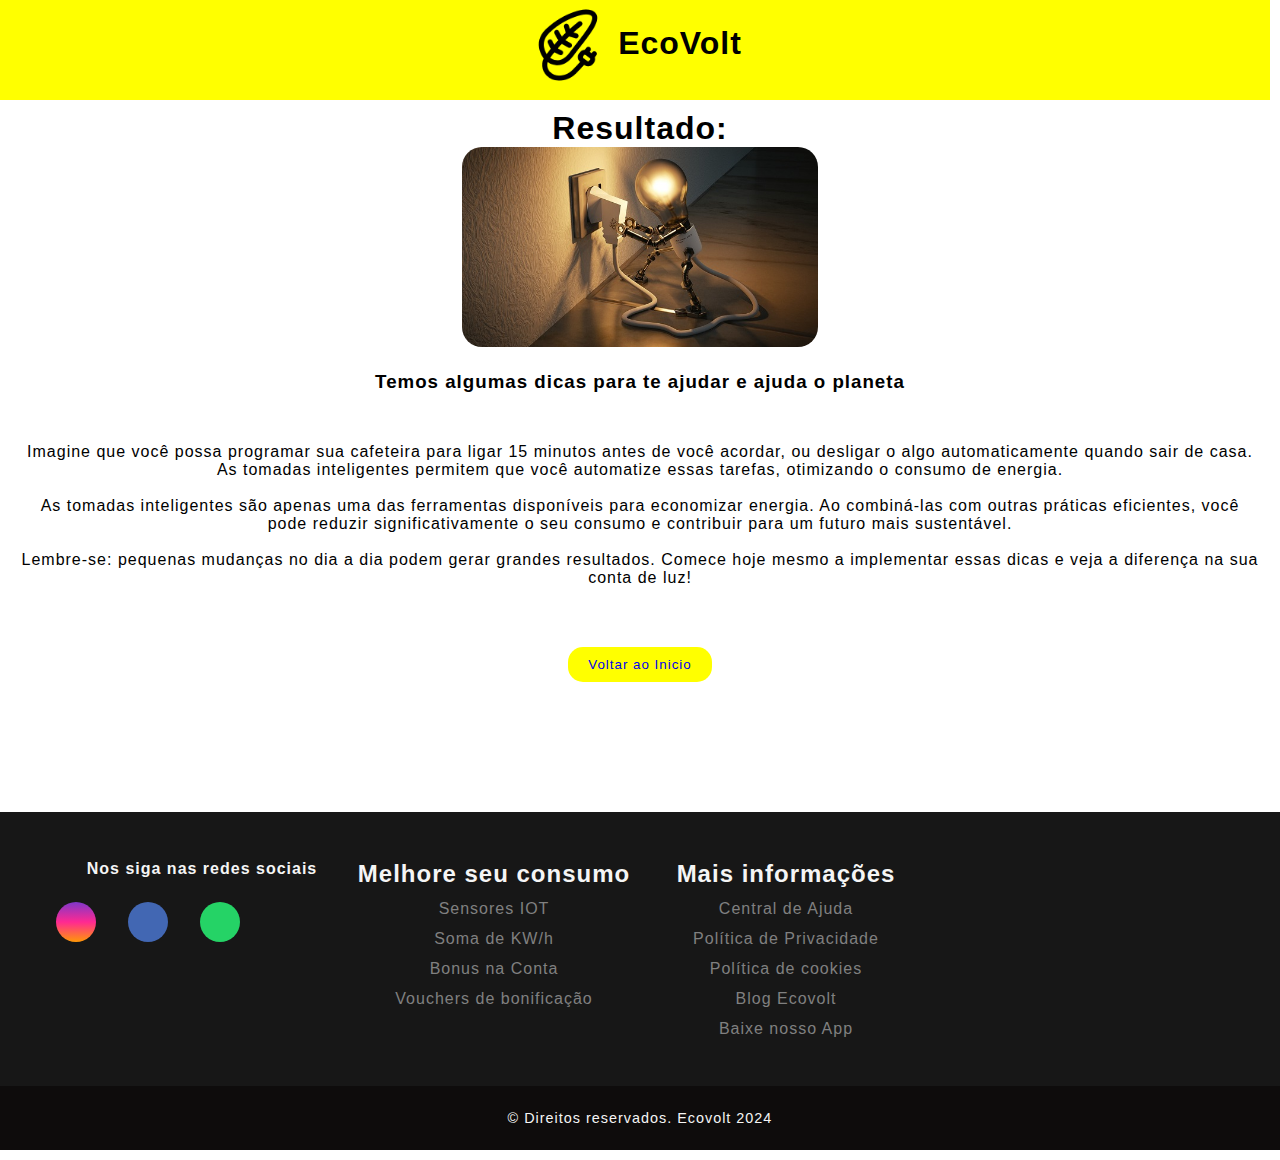
<file: pages/sugs.html>
<!DOCTYPE html>
<html lang="pt-br">
<head>
    <meta charset="UTF-8">
    <meta name="viewport" content="width=device-width, initial-scale=1.0">
    <title>EcoVolt</title>
    <link rel="stylesheet" href="/css/style.css">
    <link rel="stylesheet" href="/css/geral.css">

    <link rel="stylesheet" href="https://cdnjs.cloudflare.com/ajax/libs/font-awesome/6.2.1/css/all.min.css" integrity="sha512-MV7K8+y+gLIBoVD59lQIYicR65iaqukzvf/nwasF0nqhPay5w/9lJmVM2hMDcnK1OnMGCdVK+iQrJ7lzPJQd1w==" crossorigin="anonymous" referrerpolicy="no-referrer"/>

</head>
<body>
    <header>
        <img class="logo" src="/images/energy-green-leaf-svgrepo-com.png" alt="imagem de uma folha com ponta de tomada">
        <h1 class="nome">EcoVolt</h1>
    </header>
    <main>
        <div></div>
        <div>
        <h1>Resultado:</h1>

        <div>
            <img src="/images/economia.png" alt="">
        </div>

            <div>
                <h3 class="dica">Temos algumas dicas para te ajudar e ajuda o planeta</h3>

                <p>Imagine que você possa programar sua cafeteira para ligar 15 minutos antes de você acordar, ou desligar o algo automaticamente quando sair de casa. As tomadas inteligentes permitem que você automatize essas tarefas, otimizando o consumo de energia.<br><br>
                
                As tomadas inteligentes são apenas uma das ferramentas disponíveis para economizar energia. Ao combiná-las com outras práticas eficientes, você pode reduzir significativamente o seu consumo e contribuir para um futuro mais sustentável.<br><br>

                    Lembre-se: pequenas mudanças no dia a dia podem gerar grandes resultados. Comece hoje mesmo a implementar essas dicas e veja a diferença na sua conta de luz!</p>
            </div>
                <div class="voltar">
                <button><a href="/index.html">Voltar ao Inicio</a></button>
                </div>

        </div>
    </main>

     <!-- rodapé -->
    <footer>
        <div id="footer">
            <div id="footer_contatos">
                <p><b>Nos siga nas redes sociais</b></p>
  
                <div id="footer_social_media">
                    <a href="#" class="footer-link" id="instagram">
                        <i class="fa-brands fa-instagram"></i>
                    </a>
  
                    <a href="#" class="footer-link" id="facebook">
                        <i class="fa-brands fa-facebook-f"></i>
                    </a>
  
                    <a href="#" class="footer-link" id="whatsapp">
                        <i class="fa-brands fa-whatsapp"></i>
                    </a>
                </div>
            </div>
            
  
            <ul class="footer-lista">
                <li>
                    <h2>Melhore seu consumo</h2>
                </li>
                <li>
                    <a href="#" class="footer-link">Sensores IOT</a>
                </li>
                <li>
                    <a href="#" class="footer-link">Soma de KW/h</a>
                </li>
                <li>
                    <a href="#" class="footer-link">Bonus na Conta</a>
                </li>
                <li>
                  <a href="#" class="footer-link">Vouchers de bonificação</a>
              </li>
            </ul>
  
            <ul class="footer-lista">
              <li>
                  <h2>Mais informações</h2>
              </li>
              <li>
                  <a href="#" class="footer-link">Central de Ajuda</a>
              </li>
              <li>
                  <a href="#" class="footer-link">Política de Privacidade</a>
              </li>
              <li>
                  <a href="#" class="footer-link">Política de cookies</a>
              </li>
            <li>
              <a href="#" class="footer-link">Blog Ecovolt</a>
          </li>
          <li>
            <a href="#" class="footer-link">Baixe nosso App</a>
        </li>
          </ul>
        </div>
  
        <div id="footer_copyright">
            &#169
            Direitos reservados. Ecovolt 2024
        </div>
    </footer>

</body>
</html>
</file>
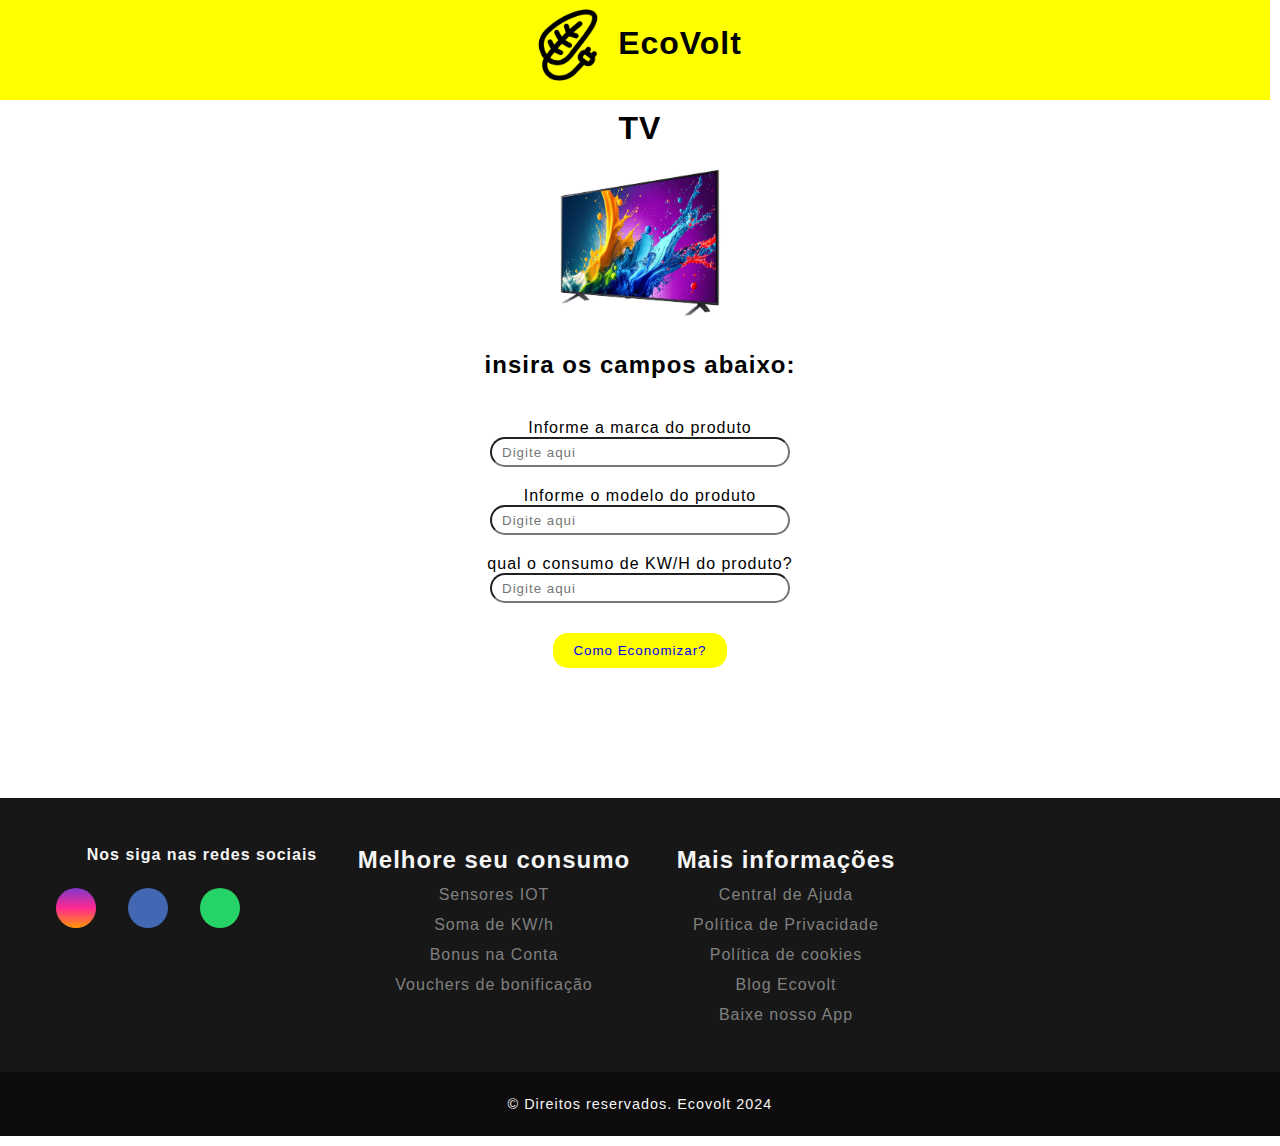
<file: pages/tv.html>
<!DOCTYPE html>
<html lang="pt-br">
<head>
    <meta charset="UTF-8">
    <meta name="viewport" content="width=device-width, initial-scale=1.0">
    <title>EcoVolt</title>
    <link rel="stylesheet" href="/css/style.css">
    <link rel="stylesheet" href="/css/geral.css">

    <link rel="stylesheet" href="https://cdnjs.cloudflare.com/ajax/libs/font-awesome/6.2.1/css/all.min.css" integrity="sha512-MV7K8+y+gLIBoVD59lQIYicR65iaqukzvf/nwasF0nqhPay5w/9lJmVM2hMDcnK1OnMGCdVK+iQrJ7lzPJQd1w==" crossorigin="anonymous" referrerpolicy="no-referrer"/>

</head>
<body>
    <header>
        <img class="logo" src="/images/energy-green-leaf-svgrepo-com.png" alt="imagem de uma folha com ponta de tomada">
        <h1 class="nome">EcoVolt</h1>
    </header>
    <main>
        <div></div>
        <div>
        <h1>TV</h1>
            <img src="/images/tv.png" alt="">
            <h2 class="pré-infos">insira os campos abaixo:</h2>
        </div>
        
        <div class="text-box">
            <div>Informe a marca do produto</div>
            <input class="caixa-de-texto" type="text" placeholder="Digite aqui">
            </div>

          <div class="text-box">
            <div>Informe o modelo do produto</div>
            <input class="caixa-de-texto" type="text" placeholder="Digite aqui">
            </div>

            <div class="text-box">
                <div>qual o consumo de KW/H do produto?</div>
                <input class="caixa-de-texto" type="text" placeholder="Digite aqui">
                </div>

                <button><a href="/pages/sugs.html">Como Economizar?</a></button>

        </div>
            
    </main>

     <!-- rodapé -->
    <footer>
        <div id="footer">
            <div id="footer_contatos">
                <p><b>Nos siga nas redes sociais</b></p>
  
                <div id="footer_social_media">
                    <a href="#" class="footer-link" id="instagram">
                        <i class="fa-brands fa-instagram"></i>
                    </a>
  
                    <a href="#" class="footer-link" id="facebook">
                        <i class="fa-brands fa-facebook-f"></i>
                    </a>
  
                    <a href="#" class="footer-link" id="whatsapp">
                        <i class="fa-brands fa-whatsapp"></i>
                    </a>
                </div>
            </div>
            
  
            <ul class="footer-lista">
                <li>
                    <h2>Melhore seu consumo</h2>
                </li>
                <li>
                    <a href="#" class="footer-link">Sensores IOT</a>
                </li>
                <li>
                    <a href="#" class="footer-link">Soma de KW/h</a>
                </li>
                <li>
                    <a href="#" class="footer-link">Bonus na Conta</a>
                </li>
                <li>
                  <a href="#" class="footer-link">Vouchers de bonificação</a>
              </li>
            </ul>
  
            <ul class="footer-lista">
              <li>
                  <h2>Mais informações</h2>
              </li>
              <li>
                  <a href="#" class="footer-link">Central de Ajuda</a>
              </li>
              <li>
                  <a href="#" class="footer-link">Política de Privacidade</a>
              </li>
              <li>
                  <a href="#" class="footer-link">Política de cookies</a>
              </li>
            <li>
              <a href="#" class="footer-link">Blog Ecovolt</a>
          </li>
          <li>
            <a href="#" class="footer-link">Baixe nosso App</a>
        </li>
          </ul>
        </div>
  
        <div id="footer_copyright">
            &#169
            Direitos reservados. Ecovolt 2024
        </div>
    </footer>

</body>
</html>
</file>
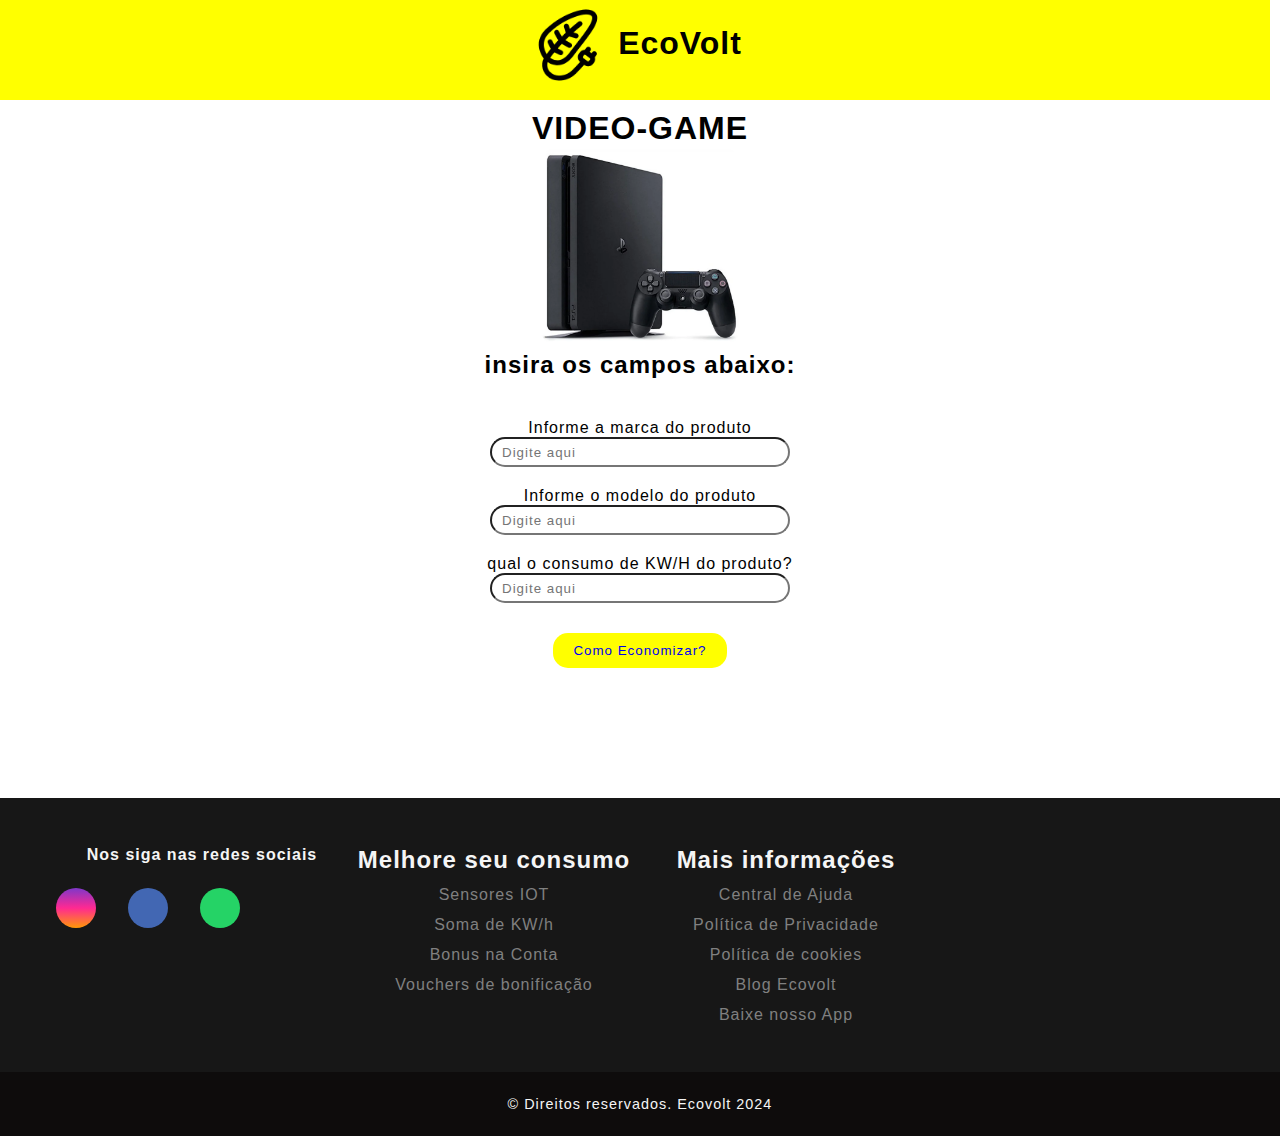
<file: pages/videoGame.html>
<!DOCTYPE html>
<html lang="pt-br">
<head>
    <meta charset="UTF-8">
    <meta name="viewport" content="width=device-width, initial-scale=1.0">
    <title>EcoVolt</title>
    <link rel="stylesheet" href="/css/style.css">
    <link rel="stylesheet" href="/css/geral.css">

    <link rel="stylesheet" href="https://cdnjs.cloudflare.com/ajax/libs/font-awesome/6.2.1/css/all.min.css" integrity="sha512-MV7K8+y+gLIBoVD59lQIYicR65iaqukzvf/nwasF0nqhPay5w/9lJmVM2hMDcnK1OnMGCdVK+iQrJ7lzPJQd1w==" crossorigin="anonymous" referrerpolicy="no-referrer"/>

</head>
<body>
    <header>
        <img class="logo" src="/images/energy-green-leaf-svgrepo-com.png" alt="imagem de uma folha com ponta de tomada">
        <h1 class="nome">EcoVolt</h1>
    </header>
    <main>
        <div></div>
        <div>
        <h1>VIDEO-GAME</h1>
            <img src="/images/video-game.png" alt="">
            <h2 class="pré-infos">insira os campos abaixo:</h2>
        </div>
        
        <div class="text-box">
            <div>Informe a marca do produto</div>
            <input class="caixa-de-texto" type="text" placeholder="Digite aqui">
            </div>

          <div class="text-box">
            <div>Informe o modelo do produto</div>
            <input class="caixa-de-texto" type="text" placeholder="Digite aqui">
            </div>

            <div class="text-box">
                <div>qual o consumo de KW/H do produto?</div>
                <input class="caixa-de-texto" type="text" placeholder="Digite aqui">
                </div>

                <button><a href="/pages/sugs.html">Como Economizar?</a></button>

        </div>
            
    </main>

     <!-- rodapé -->
    <footer>
        <div id="footer">
            <div id="footer_contatos">
                <p><b>Nos siga nas redes sociais</b></p>
  
                <div id="footer_social_media">
                    <a href="#" class="footer-link" id="instagram">
                        <i class="fa-brands fa-instagram"></i>
                    </a>
  
                    <a href="#" class="footer-link" id="facebook">
                        <i class="fa-brands fa-facebook-f"></i>
                    </a>
  
                    <a href="#" class="footer-link" id="whatsapp">
                        <i class="fa-brands fa-whatsapp"></i>
                    </a>
                </div>
            </div>
            
  
            <ul class="footer-lista">
                <li>
                    <h2>Melhore seu consumo</h2>
                </li>
                <li>
                    <a href="#" class="footer-link">Sensores IOT</a>
                </li>
                <li>
                    <a href="#" class="footer-link">Soma de KW/h</a>
                </li>
                <li>
                    <a href="#" class="footer-link">Bonus na Conta</a>
                </li>
                <li>
                  <a href="#" class="footer-link">Vouchers de bonificação</a>
              </li>
            </ul>
  
            <ul class="footer-lista">
              <li>
                  <h2>Mais informações</h2>
              </li>
              <li>
                  <a href="#" class="footer-link">Central de Ajuda</a>
              </li>
              <li>
                  <a href="#" class="footer-link">Política de Privacidade</a>
              </li>
              <li>
                  <a href="#" class="footer-link">Política de cookies</a>
              </li>
            <li>
              <a href="#" class="footer-link">Blog Ecovolt</a>
          </li>
          <li>
            <a href="#" class="footer-link">Baixe nosso App</a>
        </li>
          </ul>
        </div>
  
        <div id="footer_copyright">
            &#169
            Direitos reservados. Ecovolt 2024
        </div>
    </footer>

</body>
</html>
</file>
<file: css/style.css>
body {
    font-family: 'Inter', sans-serif;
    text-align: center;
    background-color: white;
}

header {
    background-color: yellow;
    padding: 5px;
    margin: -10px -10px;
    display: flex;
    flex-wrap: wrap;
    justify-content:center;
    width: 100%;

}

.logo{
    height: 100px;
}

.nome{margin-top: 30px;}

main {
    padding: 20px;
}

.subtitulo{
    padding: 18px;
}

img {
    max-width: 100%;
    height: 200px;
    border-radius: 20px;
}

.imagensProduto{
    margin-top: 10px;
}

.imagensProduto1{
    margin-top: 40px;
}


.home{
    display: grid;
  grid-template-columns: repeat(3, 1fr);
  gap: 20px;
}

.buttons {
    display: flex;
    flex-wrap: wrap;
    justify-content: center;
}

a{
    text-decoration: none; 
}

a:hover{
    font-size: 1.1em;

}

button {
    background-color: yellow;
    color: black;
    border: none;
    padding: 10px 20px;
    margin: 10px;
    cursor: pointer;
    border-radius: 15px;
    font-weight: 500;
}

* {
    font-family: 'Inter', sans-serif;
    margin: 0;
    padding: 0;
    box-sizing: border-box;
    letter-spacing: 1px;
}





footer {
    width: 100%;
    color: #f5f5f5;
    margin-top: 100px;
}

.footer-link {
    text-decoration: none;
}

#footer {
    background-color: #171717;
    display: grid;
    grid-template-columns: repeat(4, 1fr);
    padding: 3rem 3.5rem;
}

#footer_social_media {
    display: flex;
    gap: 2rem;
    margin-top: 1.5rem;
} 

#footer_social_media .footer-link {
    display: flex;
    align-items: center;
    justify-content: center;
    height: 2.5rem;
    width: 2.5rem;
    color: #f5f5f5;
    border-radius: 50%;
    transition: 0.4s;
}

#footer_social_media .footer-link i {
    font-size: 1.25rem;    
}

#footer_social_media .footer-link:hover {
    opacity: 0.8;
}

#instagram {
    background: linear-gradient(#7f37c9, #ff2992, #ff9807);
}

#facebook {
    background-color: #4267b3;
}

#whatsapp {
    background-color: #25d366;
}

.footer-lista {
    display: flex;
    flex-direction: column;
    gap: 0.75rem;
    list-style: none;
}

.footer-lista .footer-link {
    color: grey;
    transition: 0.3s;
}

.footer-lista .footer-link:hover {
    color: #25d366;
}

#footer_copyright {
    display: flex;
    justify-content: center;
    background-color:#0e0c0c;
    font-size: 0.9rem;
    padding: 1.5rem;
    font-weight: 100;
}
</file>
<file: css/geral.css>
.text-box{
    margin: 20px;
}

.caixa-de-texto{
width: 300px;
height: 30px;
border-radius: 50px;
padding: 10px;
}

.pré-infos{
    margin-bottom: 40px;
}

.dica{
    margin-top: 20px;
    margin-bottom: 50px;
}

.voltar{
    margin-top: 50px;
}
</file>
